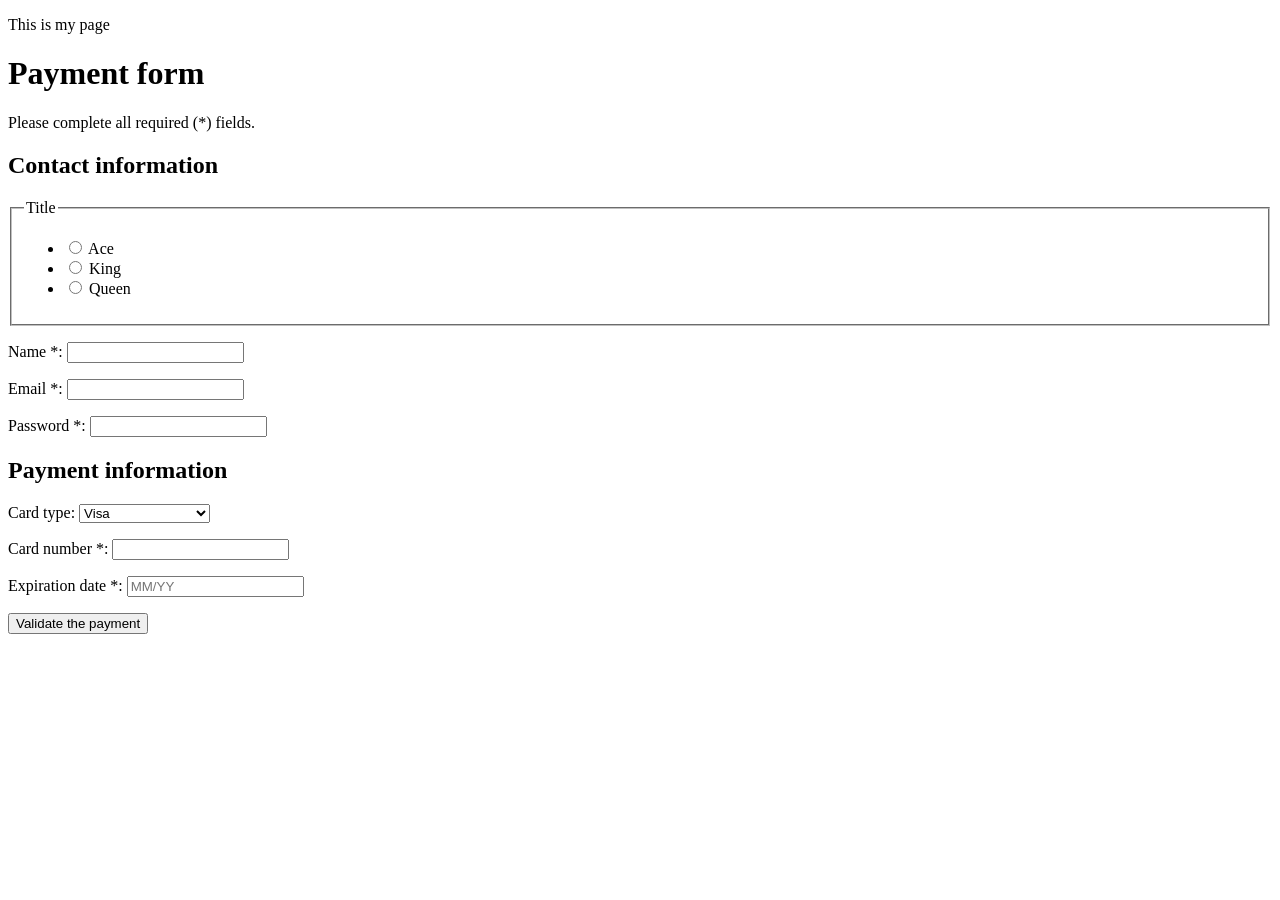
<file: html/introduction-to-html/getting-started/index.html>
<!-- introductory tutorial (article #1)
<!DOCTYPE html>
<html lang="en-US">
  <head>
    <meta charset="utf-8">
    <meta name="viewport" content="width=device-width">
    <title>My test page</title>
    <style>
      body {
        text-align: center; 
      }

      form {
        display: inline-block;
        padding: 1em; 
        border: 1px solid #cccccc; 
        border-radius: 1em; 
      }

      p + p {
        margin-top: 1em; 
      }

      label {
        display: inline-block; 
        min-width: 90px; 
        text-align: right; 
      }

      input, 
      textarea {
        font: 1em sans-serif; 
        width: 300px; 
        box-sizing: border-box; 
        border: 1px solid #999999; 
      }

      input:focus,
      textarea:focus {
        outline-style: solid; 
        outline-color: black; 
      }

      textarea {
        vertical-align: top; 
        height: 5em; 
      }

      .button {
        padding-left: 90px; 
      }

      button {
        margin-left: 0.5em; 
      }
    </style>
  </head>
  <body>
    <p>This is my page</p>

    <form action="/my-handling-form-page" method="post">
      <p>
        <label for="name">Name:</label>
        <input type="text" id="name" name="user_name" />
      </p>
      <p>
        <label for="mail">Email:</label>
        <input type="email" id="mail" name="user_email" />
      </p>
      <p>
        <label for="msg">Message:</label>
        <textarea id="msg" name="user_message"></textarea>
      </p>
      <p class="button">
        <button type="submit">Send your message</button>
      </p>
    </form>
  </body>
</html>
--> 

<!DOCTYPE html> <!-- introductory tutorial (article #2) -->
<html lang="en-US">
  <head>
    <meta charset="utf-8">
    <meta name="viewport" content="width=device-width">
    <title>My test page</title>
  </head>
  <body>
    <p>This is my page</p>

    <form>
      <h1>Payment form</h1>
      <p>Please complete all required (*) fields. </p>

      <section>
        <h2>Contact information</h2>
        <fieldset>
          <legend>Title</legend>
          <ul>
            <li>
              <label for="title_1">
                <input type="radio" id="title_1" name="title" value="A" />
                Ace
              </label>
            </li>
            <li>
              <label for="title_2">
                <input type="radio" id="title_2" name="title" value="K" />
                King
              </label>
            </li>
            <li>
              <label for="title_3">
                <input type="radio" id="title_3" name="title" value="Q" />
                Queen
              </label>
            </li>
          </ul>
        </fieldset>
        <p>
          <label for="name">Name *:</label>
          <input type="text" id="name" name="username" required />
        </p>
        <p>
          <label for="mail">Email *:</label>
          <input type="email" id="mail" name="user-mail" required />
        </p>
        <p>
          <label for="pwd">Password *:</label>
          <input type="password" id="pwd" name="password" required />
        </p>
      </section>

      <section>
        <h2>Payment information</h2>
        <p>
          <label for="card">
            <span>Card type:</span>
          </label>
          <select id="card" name="user-card">
            <option value="visa">Visa</option>
            <option value="mc">Mastercard</option>
            <option value="amex">American Express</option>
          </select>
        </p>
        <p>
          <label for="number">Card number *:</label>
          <input type="tel" id="number" name="card-number" required />
        </p>
        <p>
          <label for="expiration">Expiration date *:</label>
          <input
            type="text"
            id="expiration"
            name="expiration"
            required
            placeholder="MM/YY"
            pattern="^(0[1-9]|1[0-2])\/([0-9]{2})$" />
        </p>
      </section>

      <section>
        <p>
          <button type="submit">Validate the payment</button>
        </p>
      </section>
    </form>
  </body>
</html>
</file>
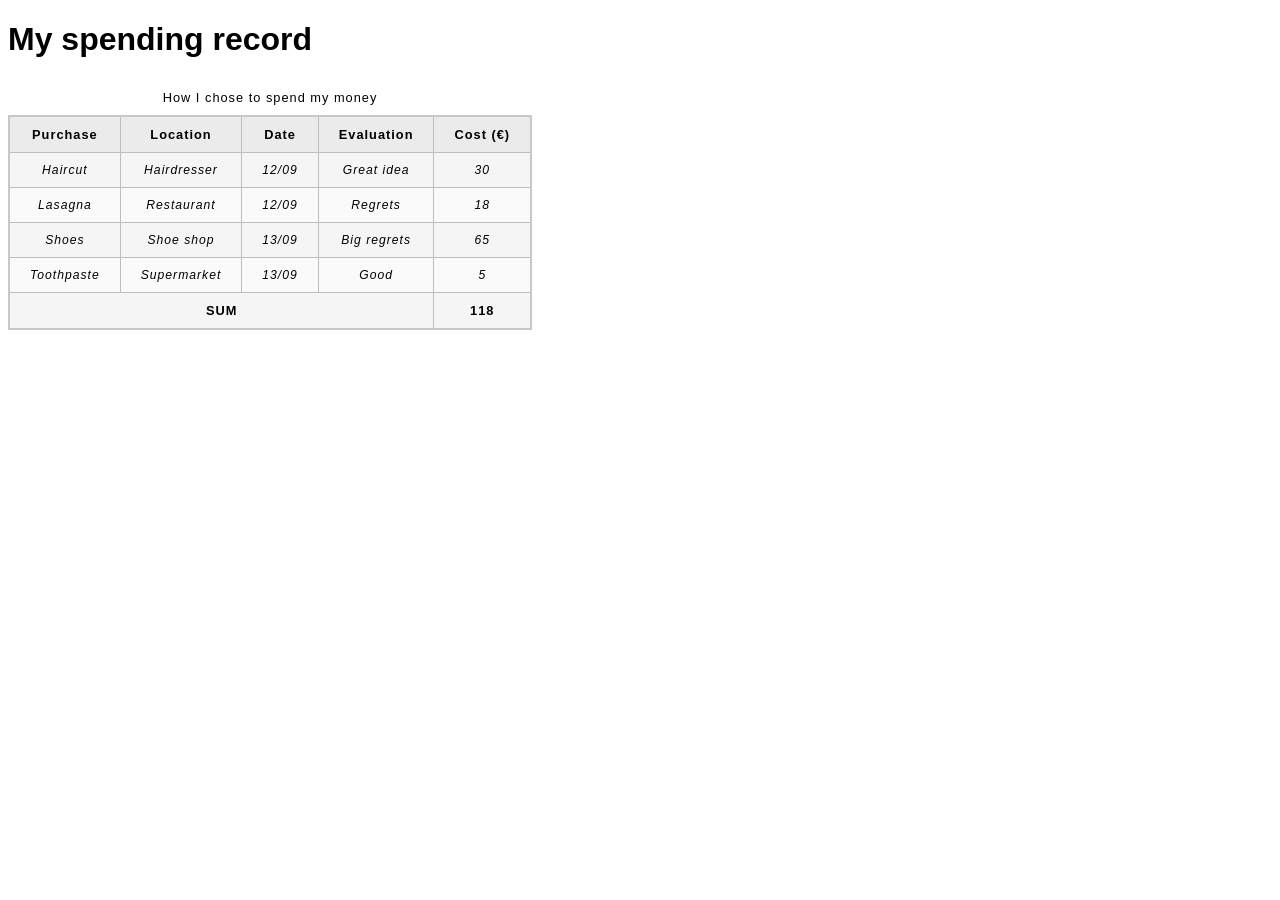
<file: html/tables/advanced/spending-record.html>
<!DOCTYPE html>
<html lang="en-US">
  <head>
    <meta charset="utf-8">
    <meta name="viewport" content="width=device-width">
    <title>My spending record</title>
    <link href="minimal-table.css" rel="stylesheet" type="text/css">
    <style>
    </style>
  </head>

  <body>

  <h1>My spending record</h1>

      <table>
          <caption>
            How I chose to spend my money
          </caption>
          <thead>
            <tr>
                <th>Purchase</th>
                <th>Location</th>
                <th>Date</th>
                <th>Evaluation</th>
                <th>Cost (€)</th>
            </tr>
          </thead>
          <tbody>
            <tr>
              <td>Haircut</td>
              <td>Hairdresser</td>
              <td>12/09</td>
              <td>Great idea</td>
              <td>30</td>
            </tr>
            <tr>
              <td>Lasagna</td>
              <td>Restaurant</td>
              <td>12/09</td>
              <td>Regrets</td>
              <td>18</td>
            </tr>
            <tr>
              <td>Shoes</td>
              <td>Shoe shop</td>
              <td>13/09</td>
              <td>Big regrets</td>
              <td>65</td>
            </tr>
            <tr>
              <td>Toothpaste</td>
              <td>Supermarket</td>
              <td>13/09</td>
              <td>Good</td>
              <td>5</td>
            </tr>
          </tbody>
          <tfoot>
            <tr>
              <td colspan="4">SUM</td>
              <td>118</td>
            </tr>
          </tfoot>
      </table>
         

  </body>
</html>
</file>
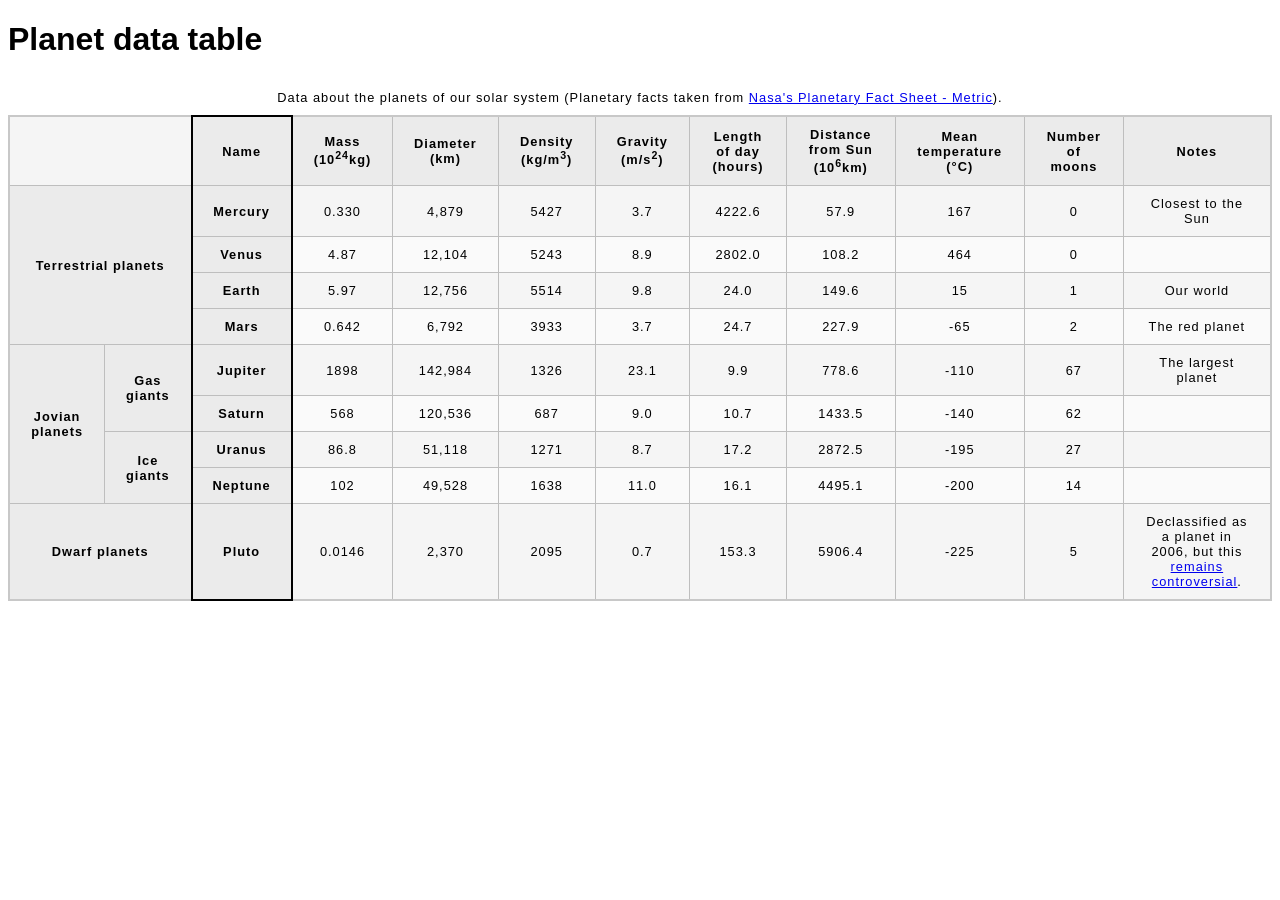
<file: html/tables/assessment-start/blank-template.html>
<!DOCTYPE html>
<html lang="en-US">
  <head>
    <meta charset="utf-8">
    <meta name="viewport" content="width=device-width">
    <title>Planet data table</title>
    <link href="minimal-table.css" rel="stylesheet" type="text/css">
  </head>
  <body>
    <h1>Planet data table</h1>

    <table>
      <caption>Data about the planets of our solar system 
        (Planetary facts taken from 
        <a href="http://nssdc.gsfc.nasa.gov/planetary/factsheet/">Nasa's 
          Planetary Fact Sheet - Metric</a>).
      </caption>

      <colgroup>
        <col span="2" />
        <col class="column-border" />
        <col span="9" />   
      </colgroup>

      <thead>
        <tr>
          <td colspan="2"></td>
          <th scope="col">Name</th>
          <th scope="col">Mass (10<sup>24</sup>kg)</th>
          <th scope="col">Diameter (km)</th>
          <th scope="col">Density (kg/m<sup>3</sup>)</th>
          <th scope="col">Gravity (m/s<sup>2</sup>)</th>
          <th scope="col">Length of day (hours)</th>
          <th scope="col">Distance from Sun (10<sup>6</sup>km)</th>
          <th scope="col">Mean temperature (°C)</th>
          <th scope="col">Number of moons</th>
          <th scope="col">Notes</th>
        </tr>
      </thead>

      <tbody>

        <tr> <!-- mercury row -->
          <th rowspan="4" colspan="2" scope="rowgroup">Terrestrial planets</th>
          <th scope="row">Mercury</th>
          <td>0.330</td>
          <td>4,879</td>
          <td>5427</td>
          <td>3.7</td>
          <td>4222.6</td>
          <td>57.9</td>
          <td>167</td>
          <td>0</td>
          <td>Closest to the Sun</td>
        </tr>

        <tr> <!-- venus row -->
          <th scope="row">Venus</th>
          <td>4.87</td>
          <td>12,104</td>
          <td>5243</td>
          <td>8.9</td>
          <td>2802.0</td>
          <td>108.2</td>
          <td>464</td>
          <td>0</td>
          <td></td>
        </tr>

        <tr> <!-- earth row -->
          <th scope="row">Earth</th>
          <td>5.97</td>
          <td>12,756</td>
          <td>5514</td>
          <td>9.8</td>
          <td>24.0</td>
          <td>149.6</td>
          <td>15</td>
          <td>1</td>
          <td>Our world</td>
        </tr>

        <tr> <!-- mars row -->
          <th scope="row">Mars</th>
          <td>0.642</td>
          <td>6,792</td>
          <td>3933</td>
          <td>3.7</td>
          <td>24.7</td>
          <td>227.9</td>
          <td>-65</td>
          <td>2</td>
          <td>The red planet</td>
        </tr>

        <tr>  <!--jupiter row-->
          <th rowspan="4" scope="rowgroup">Jovian planets</th>
          <th rowspan="2" scope="rowgroup">Gas giants</th>
          <th scope="row">Jupiter</th>
          <td>1898</td>
          <td>142,984</td>
          <td>1326</td>
          <td>23.1</td>
          <td>9.9</td>
          <td>778.6</td>
          <td>-110</td>
          <td>67</td>
          <td>The largest planet</td>
        </tr>

        <tr>  <!--saturn row-->
          <th scope="row">Saturn</th>
          <td>568</td>
          <td>120,536</td>
          <td>687</td>
          <td>9.0</td>
          <td>10.7</td>
          <td>1433.5</td>
          <td>-140</td>
          <td>62</td>
          <td></td>
        </tr>

        <tr> <!--uranus row-->
          <th rowspan="2" scope="rowgroup">Ice giants</th>
          <th>Uranus</th>
          <td>86.8</td>
          <td>51,118</td>
          <td>1271</td>
          <td>8.7</td>
          <td>17.2</td>
          <td>2872.5</td>
          <td>-195</td>
          <td>27</td>
          <td></td>
        </tr>

        <tr> <!--neptune row-->
          <th>Neptune</th>
          <td>102</td>
          <td>49,528</td>
          <td>1638</td>
          <td>11.0</td>
          <td>16.1</td>
          <td>4495.1</td>
          <td>-200</td>
          <td>14</td>
          <td></td>
        </tr>

        <tr>
          <th colspan="2" scope="rowgroup">Dwarf planets</th>
          <th scope="row">Pluto</th>
          <td>0.0146</td>
          <td>2,370</td>
          <td>2095</td>
          <td>0.7</td>
          <td>153.3</td>
          <td>5906.4</td>
          <td>-225</td>
          <td>5</td>
          <td>Declassified as a planet in 2006, 
            but this <a href="http://www.usatoday.com/story/tech/2014/10/02/pluto-planet-solar-system/16578959/">remains 
            controversial</a>.
          </td>
        </tr>

      </tbody>

    </table>

  </body>
</html>
</file>
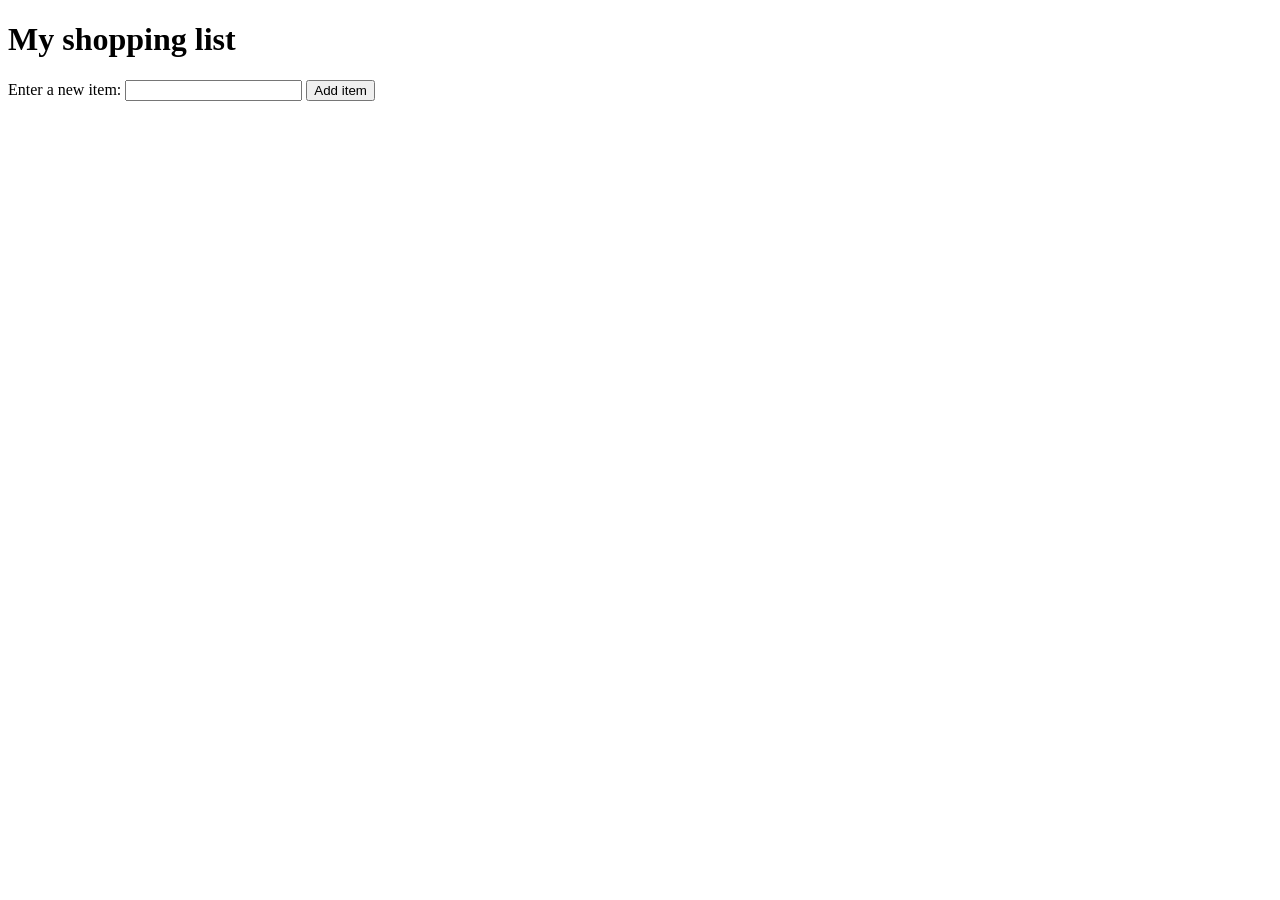
<file: javascript/apis/document-manipulation/shopping-list.html>
<!DOCTYPE html>
<html lang="en-US">
  <head>
    <meta charset="utf-8">
    <meta name="viewport" content="width=device-width, initial-scale=1.0">
    <title>Shopping list example</title>
    <style>
      li {
        margin-bottom: 10px;
      }

      li button {
        font-size: 12px;
        margin-left: 20px;
        color: #666;
      }
    </style>
  </head>
  <body>

    <h1>My shopping list</h1>

    <div>
      <label for="item">Enter a new item:</label>
      <input type="text" name="item" id="item">
      <button id="btn">Add item</button>
    </div>

    <ul id="ul">

    </ul>

    <script>
      // step one:
      const ul = document.getElementById("ul"); 
      const input = document.getElementById("item"); 
      const button = document.getElementById("btn"); 

      //step two:
      button.addEventListener('click', () => {
        const myItem = input.value; 
        input.value = ''; 

        const listItem = document.createElement('li'); 
        const listText = document.createElement('span');
        const listBtn = document.createElement('button');

        listItem.appendChild(listText);
        listText.textContent = myItem; 
        listItem.appendChild(listBtn); 
        listBtn.textContent = 'Delete'; 
        ul.appendChild(listItem); 

        listBtn.addEventListener('click', () => {
          ul.removeChild(listItem); 
        });

        input.focus(); 
      }); 
      
    </script>
  </body>
</html>
</file>
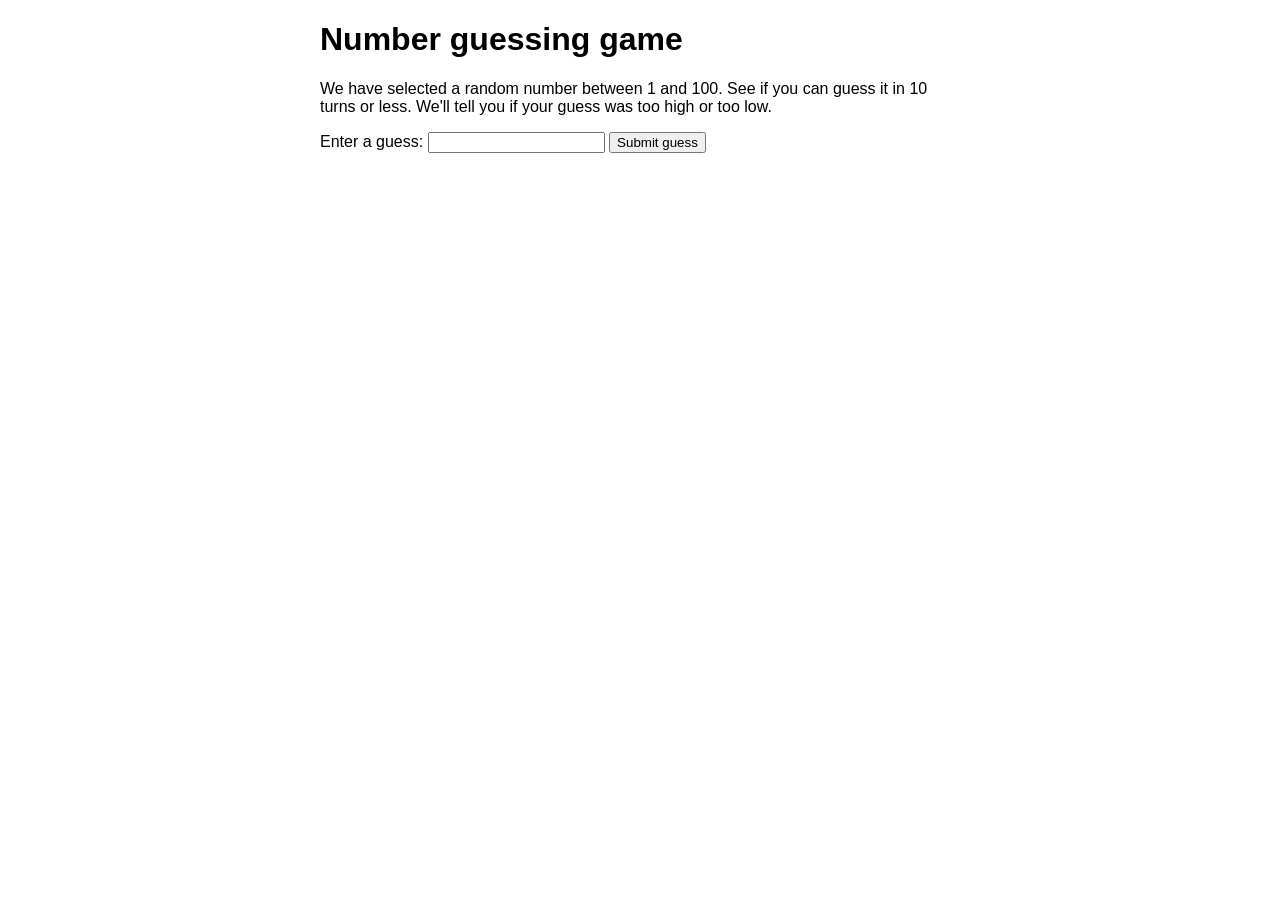
<file: javascript/introduction-to-js-1/troubleshooting/number-game-errors.html>
<!doctype html>
<html lang="en-US">
  <head>
    <meta charset="utf-8" />

    <title>Number guessing game</title>

    <style>
      html {
        font-family: sans-serif;
      }
      body {
        width: 50%;
        max-width: 800px;
        min-width: 480px;
        margin: 0 auto;
      }
      .lastResult {
        color: white;
        padding: 3px;
      }
    </style>
  </head>

  <body>
    <h1>Number guessing game</h1>

    <p>
      We have selected a random number between 1 and 100. See if you can guess
      it in 10 turns or less. We'll tell you if your guess was too high or too
      low.
    </p>

    <div class="form">
      <label for="guessField">Enter a guess: </label>
      <input type="text" id="guessField" class="guessField" />
      <input type="submit" value="Submit guess" class="guessSubmit" />
    </div>

    <div class="resultParas">
      <p class="guesses"></p>
      <p class="lastResult"></p>
      <p class="lowOrHi"></p>
    </div>

    <script>
      let randomNumber = Math.floor(Math.random() * 100) + 1;

      const guesses = document.querySelector(".guesses");
      const lastResult = document.querySelector(".lastResult");
      const lowOrHi = document.querySelector(".lowOrHi");
      const guessSubmit = document.querySelector(".guessSubmit");
      const guessField = document.querySelector(".guessField");
      // console.log(lowOrHi);
      // console.log(randomNumber);

      let guessCount = 1;
      let resetButton;

      function checkGuess() {
        const userGuess = Number(guessField.value);
        if (guessCount === 1) {
          guesses.textContent = "Previous guesses: ";
        }
        guesses.textContent += userGuess + " ";

        if (userGuess === randomNumber) {
          lastResult.textContent = "Congratulations! You got it right!";
          lastResult.style.backgroundColor = "green";
          lowOrHi.textContent = "";
          setGameOver();
        } else if (guessCount === 10) {
          lastResult.textContent = "!!!GAME OVER!!!";
          setGameOver();
        } else {
          lastResult.textContent = "Wrong!";
          lastResult.style.backgroundColor = "red";
          if (userGuess < randomNumber) {
            lowOrHi.textContent = "Last guess was too low!";
          } else if (userGuess > randomNumber) {
            lowOrHi.textContent = "Last guess was too high!";
          }
        }

        guessCount++;
        guessField.value = "";
        guessField.focus();
      }
      guessSubmit.addEventListener("click", checkGuess);

      function setGameOver() {
        guessField.disabled = true;
        guessSubmit.disabled = true;
        resetButton = document.createElement("button");
        resetButton.textContent = "Start new game";
        document.body.appendChild(resetButton);
        resetButton.addEventListener("click", resetGame);
      }

      function resetGame() {
        guessCount = 1;

        const resetParas = document.querySelectorAll(".resultParas p");
        for (const resetPara of resetParas) {
          resetPara.textContent = "";
        }
        resetButton.parentNode.removeChild(resetButton);

        guessField.disabled = false;
        guessSubmit.disabled = false;
        guessField.value = "";
        guessField.focus();

        lastResult.style.backgroundColor = "white";

        randomNumber = Math.floor(Math.random() * 100) + 1;
      }
    </script>
  </body>
</html>
</file>
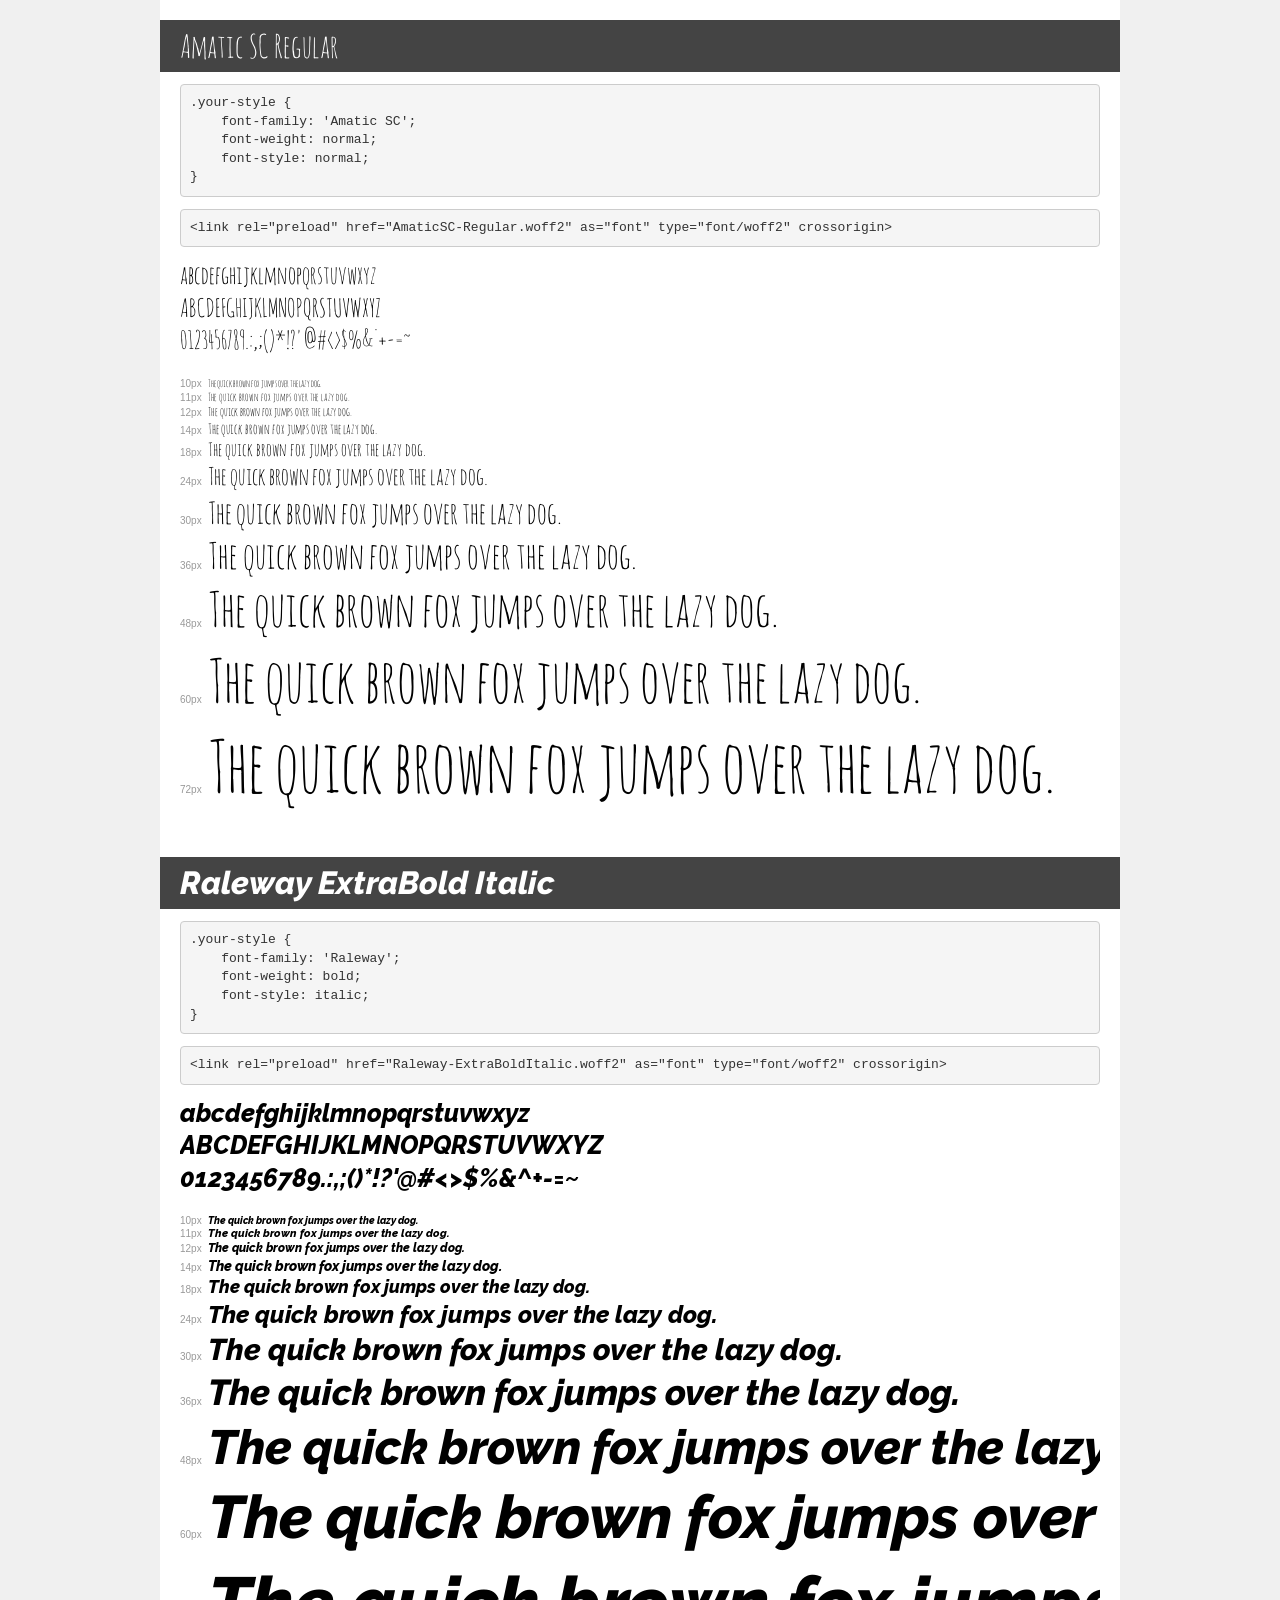
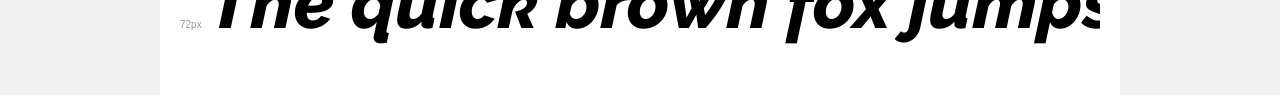
<file: css/styling-text/web-fonts/newFonts/demo.html>
<!DOCTYPE html>
<html lang="en">
<head>
    <meta charset="utf-8">
    <meta http-equiv="X-UA-Compatible" content="IE=edge">
    <meta name="viewport" content="width=device-width, initial-scale=1">
    <meta name="robots" content="noindex, noarchive">
    <meta name="format-detection" content="telephone=no">
    <title>Transfonter demo</title>
    <link href="stylesheet.css" rel="stylesheet">
    <style>
        /*
        http://meyerweb.com/eric/tools/css/reset/
        v2.0 | 20110126
        License: none (public domain)
        */
        html, body, div, span, applet, object, iframe,
        h1, h2, h3, h4, h5, h6, p, blockquote, pre,
        a, abbr, acronym, address, big, cite, code,
        del, dfn, em, img, ins, kbd, q, s, samp,
        small, strike, strong, sub, sup, tt, var,
        b, u, i, center,
        dl, dt, dd, ol, ul, li,
        fieldset, form, label, legend,
        table, caption, tbody, tfoot, thead, tr, th, td,
        article, aside, canvas, details, embed,
        figure, figcaption, footer, header, hgroup,
        menu, nav, output, ruby, section, summary,
        time, mark, audio, video {
            margin: 0;
            padding: 0;
            border: 0;
            font-size: 100%;
            font: inherit;
            vertical-align: baseline;
        }
        /* HTML5 display-role reset for older browsers */
        article, aside, details, figcaption, figure,
        footer, header, hgroup, menu, nav, section {
            display: block;
        }
        body {
            line-height: 1;
        }
        ol, ul {
            list-style: none;
        }
        blockquote, q {
            quotes: none;
        }
        blockquote:before, blockquote:after,
        q:before, q:after {
            content: '';
            content: none;
        }
        table {
            border-collapse: collapse;
            border-spacing: 0;
        }
        /* demo styles */
        body {
            background: #f0f0f0;
            color: #000;
        }
        .page {
            background: #fff;
            width: 920px;
            margin: 0 auto;
            padding: 20px 20px 0 20px;
            overflow: hidden;
        }
        .font-container {
            overflow-x: auto;
            overflow-y: hidden;
            margin-bottom: 40px;
            line-height: 1.3;
            white-space: nowrap;
            padding-bottom: 5px;
        }
        h1 {
            position: relative;
            background: #444;
            font-size: 32px;
            color: #fff;
            padding: 10px 20px;
            margin: 0 -20px 12px -20px;
        }
        .letters {
            font-size: 25px;
            margin-bottom: 20px;
        }
        .s10:before {
            content: '10px';
        }
        .s11:before {
            content: '11px';
        }
        .s12:before {
            content: '12px';
        }
        .s14:before {
            content: '14px';
        }
        .s18:before {
            content: '18px';
        }
        .s24:before {
            content: '24px';
        }
        .s30:before {
            content: '30px';
        }
        .s36:before {
            content: '36px';
        }
        .s48:before {
            content: '48px';
        }
        .s60:before {
            content: '60px';
        }
        .s72:before {
            content: '72px';
        }
        .s10:before, .s11:before, .s12:before, .s14:before,
        .s18:before, .s24:before, .s30:before, .s36:before,
        .s48:before, .s60:before, .s72:before {
            font-family: Arial, sans-serif;
            font-size: 10px;
            font-weight: normal;
            font-style: normal;
            color: #999;
            padding-right: 6px;
        }
        pre {
            display: block;
            padding: 9px;
            margin: 0 0 12px;
            font-family: Monaco, Menlo, Consolas, "Courier New", monospace;
            font-size: 13px;
            line-height: 1.428571429;
            color: #333;
            font-weight: normal;
            font-style: normal;
            background-color: #f5f5f5;
            border: 1px solid #ccc;
            overflow-x: auto;
            border-radius: 4px;
        }
        /* responsive */
        @media (max-width: 959px) {
            .page {
                width: auto;
                margin: 0;
            }
        }
    </style>
</head>
<body>
<div class="page">
    <div class="demo">
        <h1 style="font-family: 'Amatic SC'; font-weight: normal; font-style: normal;">Amatic SC Regular</h1>
        <pre title="Usage">.your-style {
    font-family: 'Amatic SC';
    font-weight: normal;
    font-style: normal;
}</pre>
        <pre title="Preload (optional)">
&lt;link rel=&quot;preload&quot; href=&quot;AmaticSC-Regular.woff2&quot; as=&quot;font&quot; type=&quot;font/woff2&quot; crossorigin&gt;</pre>
        <div class="font-container" style="font-family: 'Amatic SC'; font-weight: normal; font-style: normal;">
            <p class="letters">
                abcdefghijklmnopqrstuvwxyz<br>
ABCDEFGHIJKLMNOPQRSTUVWXYZ<br>
                0123456789.:,;()*!?'@#&lt;&gt;$%&^+-=~
            </p>
            <p class="s10" style="font-size: 10px;">The quick brown fox jumps over the lazy dog.</p>
            <p class="s11" style="font-size: 11px;">The quick brown fox jumps over the lazy dog.</p>
            <p class="s12" style="font-size: 12px;">The quick brown fox jumps over the lazy dog.</p>
            <p class="s14" style="font-size: 14px;">The quick brown fox jumps over the lazy dog.</p>
            <p class="s18" style="font-size: 18px;">The quick brown fox jumps over the lazy dog.</p>
            <p class="s24" style="font-size: 24px;">The quick brown fox jumps over the lazy dog.</p>
            <p class="s30" style="font-size: 30px;">The quick brown fox jumps over the lazy dog.</p>
            <p class="s36" style="font-size: 36px;">The quick brown fox jumps over the lazy dog.</p>
            <p class="s48" style="font-size: 48px;">The quick brown fox jumps over the lazy dog.</p>
            <p class="s60" style="font-size: 60px;">The quick brown fox jumps over the lazy dog.</p>
            <p class="s72" style="font-size: 72px;">The quick brown fox jumps over the lazy dog.</p>
        </div>
    </div>

    <div class="demo">
        <h1 style="font-family: 'Raleway'; font-weight: bold; font-style: italic;">Raleway ExtraBold Italic</h1>
        <pre title="Usage">.your-style {
    font-family: 'Raleway';
    font-weight: bold;
    font-style: italic;
}</pre>
        <pre title="Preload (optional)">
&lt;link rel=&quot;preload&quot; href=&quot;Raleway-ExtraBoldItalic.woff2&quot; as=&quot;font&quot; type=&quot;font/woff2&quot; crossorigin&gt;</pre>
        <div class="font-container" style="font-family: 'Raleway'; font-weight: bold; font-style: italic;">
            <p class="letters">
                abcdefghijklmnopqrstuvwxyz<br>
ABCDEFGHIJKLMNOPQRSTUVWXYZ<br>
                0123456789.:,;()*!?'@#&lt;&gt;$%&^+-=~
            </p>
            <p class="s10" style="font-size: 10px;">The quick brown fox jumps over the lazy dog.</p>
            <p class="s11" style="font-size: 11px;">The quick brown fox jumps over the lazy dog.</p>
            <p class="s12" style="font-size: 12px;">The quick brown fox jumps over the lazy dog.</p>
            <p class="s14" style="font-size: 14px;">The quick brown fox jumps over the lazy dog.</p>
            <p class="s18" style="font-size: 18px;">The quick brown fox jumps over the lazy dog.</p>
            <p class="s24" style="font-size: 24px;">The quick brown fox jumps over the lazy dog.</p>
            <p class="s30" style="font-size: 30px;">The quick brown fox jumps over the lazy dog.</p>
            <p class="s36" style="font-size: 36px;">The quick brown fox jumps over the lazy dog.</p>
            <p class="s48" style="font-size: 48px;">The quick brown fox jumps over the lazy dog.</p>
            <p class="s60" style="font-size: 60px;">The quick brown fox jumps over the lazy dog.</p>
            <p class="s72" style="font-size: 72px;">The quick brown fox jumps over the lazy dog.</p>
        </div>
    </div>

</div>
</body>
</html>
</file>
<file: html/tables/advanced/minimal-table.css>
html {
  font-family: sans-serif;
}

table {
  border-collapse: collapse;
  border: 2px solid rgb(200 200 200);
  letter-spacing: 1px;
  font-size: 0.8rem;
}

td,
th {
  border: 1px solid rgb(190 190 190);
  padding: 10px 20px;
}

th {
  background-color: rgb(235 235 235);
}

td {
  text-align: center;
}

tr:nth-child(even) td {
  background-color: rgb(250 250 250);
}

tr:nth-child(odd) td {
  background-color: rgb(245 245 245);
}

caption {
  padding: 10px;
}

tbody {
  font-size: 95%;
  font-style: italic;
}

tfoot {
  font-weight: bold;
}
</file>
<file: html/tables/assessment-start/minimal-table.css>
html {
  font-family: sans-serif;
}

table {
  border-collapse: collapse;
  border: 2px solid rgb(200 200 200);
  letter-spacing: 1px;
  font-size: 0.8rem;
}

td,
th {
  border: 1px solid rgb(190 190 190);
  padding: 10px 20px;
}

th {
  background-color: rgb(235 235 235);
}

td {
  text-align: center;
}

tr:nth-child(even) td {
  background-color: rgb(250 250 250);
}

tr:nth-child(odd) td {
  background-color: rgb(245 245 245);
}

caption {
  padding: 10px;
}

.column-border {
  border: 2px solid black;
}
</file>
<file: css/styling-text/web-fonts/newFonts/stylesheet.css>
@font-face {
    font-family: 'Amatic SC';
    src: url('AmaticSC-Regular.woff2') format('woff2'),
        url('AmaticSC-Regular.woff') format('woff');
    font-weight: normal;
    font-style: normal;
    font-display: swap;
}

@font-face {
    font-family: 'Raleway';
    src: url('Raleway-ExtraBoldItalic.woff2') format('woff2'),
        url('Raleway-ExtraBoldItalic.woff') format('woff');
    font-weight: bold;
    font-style: italic;
    font-display: swap;
}
</file>
